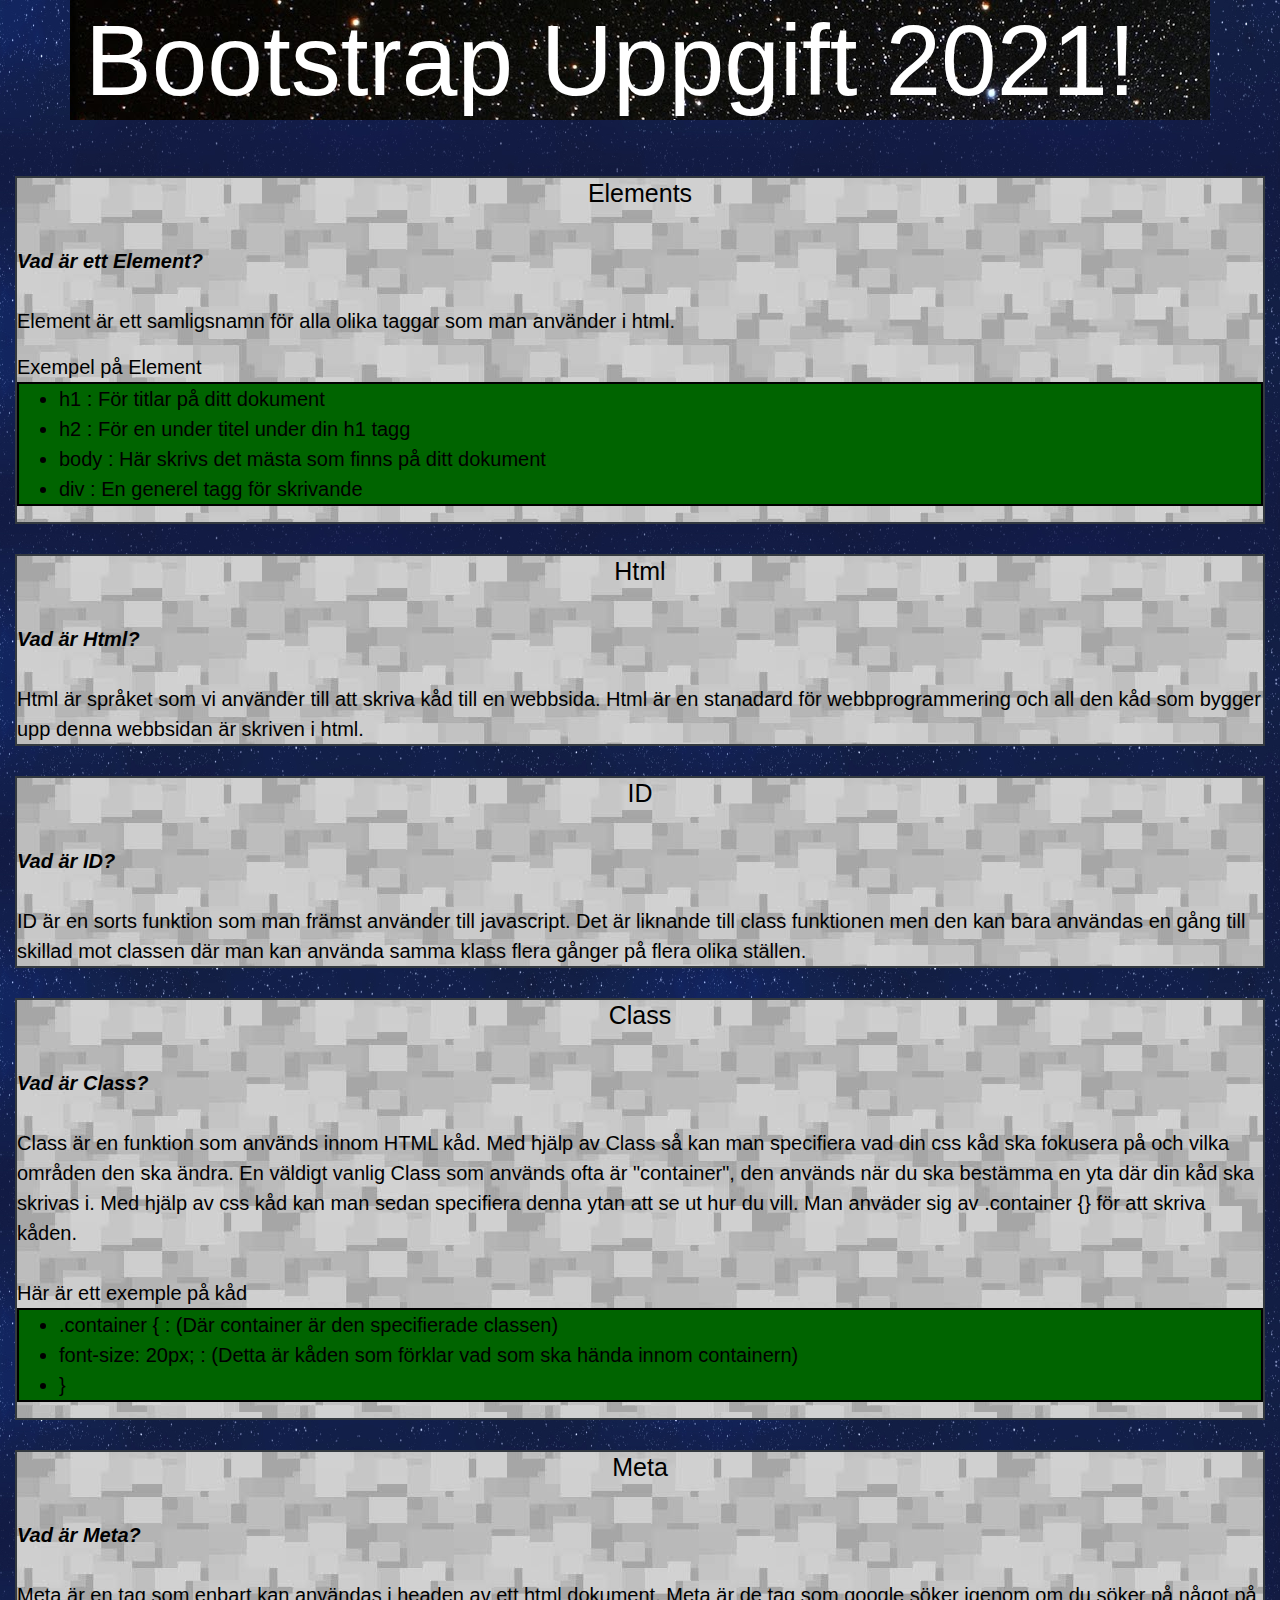
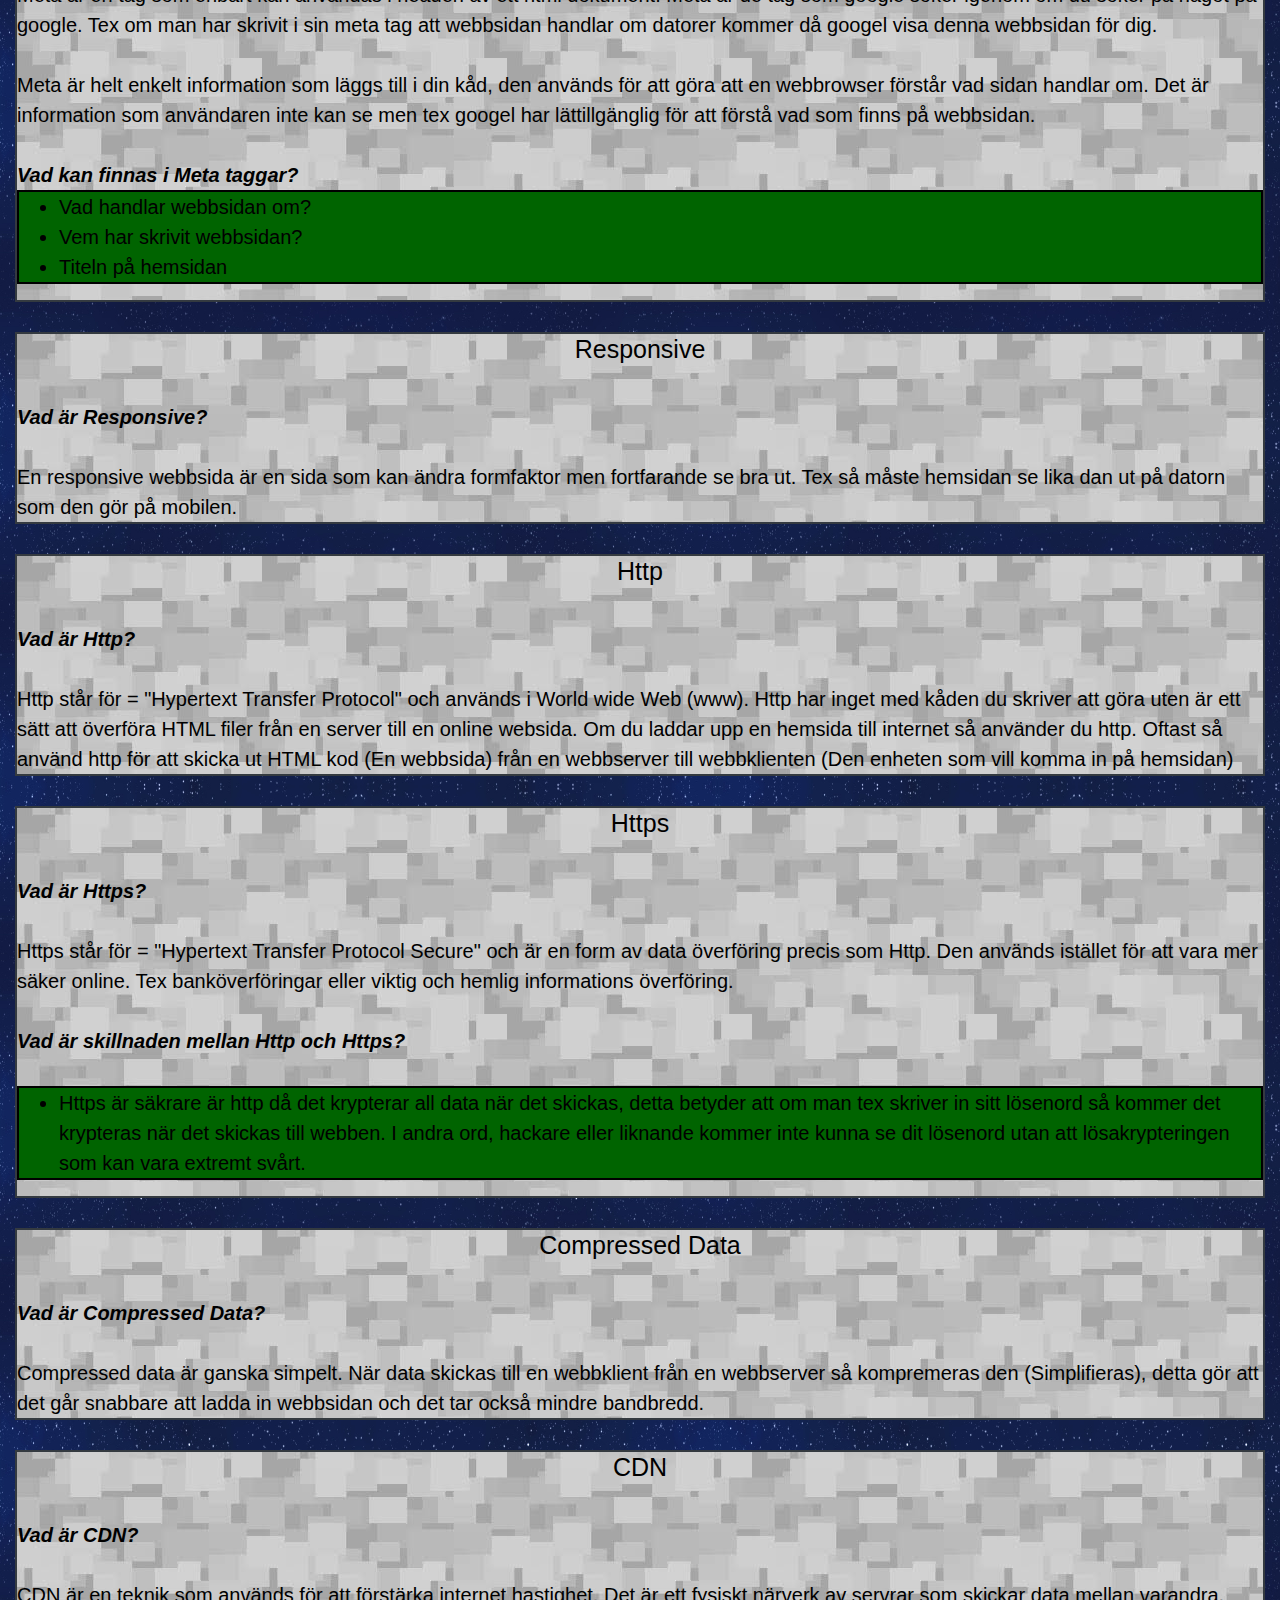
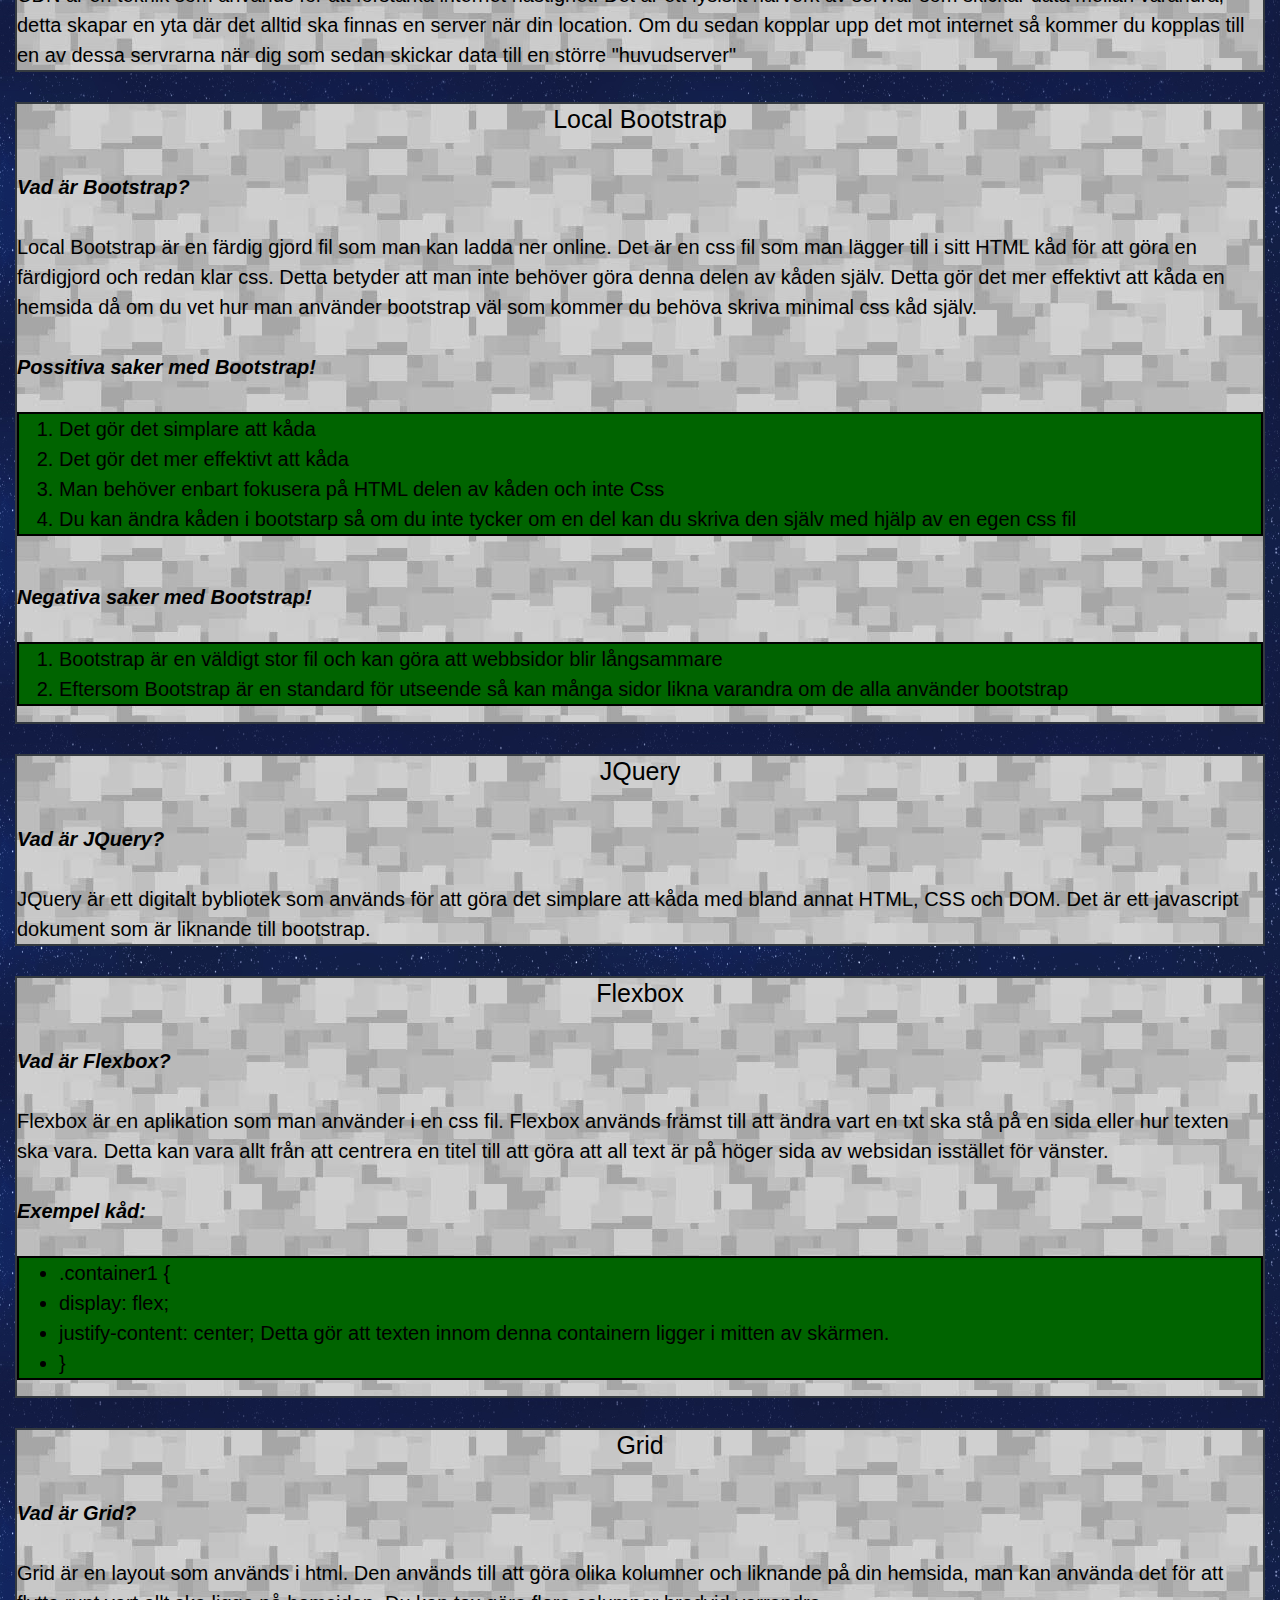
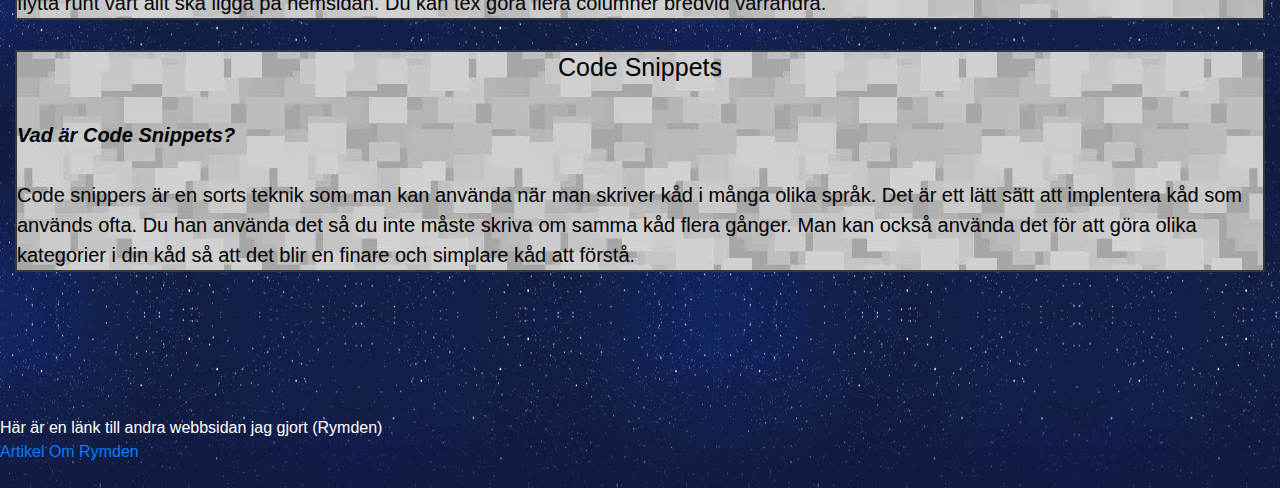
<file: index.html>
<html lang="en">
<head>
    <meta charset="UTF-8">
    <meta name="viewport" content="width=device-width, initial-scale=1.0">
    <link rel="stylesheet" href="bootstrap.css">
    <link rel="stylesheet" href="style.css">
    <title>Document</title>
</head>

<body>



    <div class="container" style="background-image: url(universe.jpg);">
        <h1>Bootstrap Uppgift 2021!</h1> <!--Titel på sidan-->
    </div>

    <br> <!--Använder <br> för att göra ett mellanrum mellan raderna.-->
    <br>

    <div class="container2">
        <div class="container3">
            <h2>
                Elements <!--Använder h2 som en subb titel där det står vilket ord jag ska förklara-->
            </h2>
            <br>
            <div class="title"> <!--HAr gjort den klass som gör att alla mindre titlar står separat och ser lika dana ut-->
                <div>
                    Vad är ett Element?
                </div>
            </div>
            <br>
            <p>
                Element är ett samligsnamn för alla olika taggar som man använder i html.
            </p>
            <div>
                Exempel på Element
            </div>
            <ul class="list"> <!--Har gjort denna klassen så att om jag vill skriva en lista så ser dem lika ut.-->
                <li>h1 : För titlar på ditt dokument</li>
                <li>h2 : För en under titel under din h1 tagg</li>
                <li>body : Här skrivs det mästa som finns på ditt dokument</li>
                <li>div : En generel tagg för skrivande</li>
            </ul>
        </div>
        <br>
        <div class="container3">
            <h2>
                Html
            </h2>
            <br>
            <div class="title">
                Vad är Html?
            </div>
            <br>
            <div>Html är språket som vi använder till att skriva kåd till en webbsida. Html är en stanadard för webbprogrammering och all den kåd som bygger upp denna webbsidan är skriven i html.</div>
        </div>
        <br>
        <div class="container3">
            <h2>
                ID
            </h2>
            <br>
            <div class="title">
                Vad är ID?
            </div>
            <br>
            <div>ID är en sorts funktion som man främst använder till javascript. Det är liknande till class funktionen men den kan bara användas en gång till skillad mot classen där man kan använda samma klass flera gånger på flera olika ställen.</div>
        </div>
        <br>
        <div class="container3">
            <h2>
                Class
            </h2>
            <br>
            <div class="title">
                Vad är Class?
            </div>
            <br>
            <div>Class är en funktion som används innom HTML kåd. Med hjälp av Class så kan man specifiera vad din css kåd ska fokusera på och vilka områden den ska ändra. En väldigt vanlig Class som används ofta är "container", den används när du ska bestämma en yta där din kåd ska skrivas i. Med hjälp av css kåd kan man sedan specifiera denna ytan att se ut hur du vill. Man anväder sig av .container {} för att skriva kåden.</div>
            <br>
            <div>Här är ett exemple på kåd</div>
            <ul class="list"> <!--Här har jag en ul lista (Unordered List)-->
                <li>.container { : (Där container är den specifierade classen)</li>
                <li>  font-size: 20px; : (Detta är kåden som förklar vad som ska hända innom containern)</li>
                <li>}</li>
            </ul>
        </div>
        <br>
        <div class="container3">
            <h2>
                Meta
            </h2>
            <br>
            <div class="title">
                Vad är Meta?
            </div>
            <br>
            <div>Meta är en tag som enbart kan användas i headen av ett html dokument. Meta är de tag som google söker igenom om du söker på något på google. Tex om man har skrivit i sin meta tag att webbsidan handlar om datorer kommer då googel visa denna webbsidan för dig.</div>
            <br>
            <div>Meta är helt enkelt information som läggs till i din kåd, den används för att göra att en webbrowser förstår vad sidan handlar om. Det är information som användaren inte kan se men tex googel har lättillgänglig för att förstå vad som finns på webbsidan.</div>
            <br>
            <div class="title">
                Vad kan finnas i Meta taggar?
            </div>
            <ul class="list">
                <li>Vad handlar webbsidan om?</li>
                <li>Vem har skrivit webbsidan?</li>
                <li>Titeln på hemsidan</li>
            </ul>
        </div>
        <br>
        <div class="container3">
            <h2>
                Responsive
            </h2>
            <br>
            <div class="title">
                Vad är Responsive?
            </div>
            <br>
            <div>En responsive webbsida är en sida som kan ändra formfaktor men fortfarande se bra ut. Tex så måste hemsidan se lika dan ut på datorn som den gör på mobilen.</div>
        </div>
        <br>
        <div class="container3">
            <h2>
                Http
            </h2>
            <br>
            <div class="title">
                Vad är Http?
            </div>
            <br>
            <div>Http står för = "Hypertext Transfer Protocol" och används i World wide Web (www). Http har inget med kåden du skriver att göra uten är ett sätt att överföra HTML filer från en server till en online websida. Om du laddar upp en hemsida till internet så använder du http. Oftast så använd http för att skicka ut HTML kod (En webbsida) från en webbserver till webbklienten (Den enheten som vill komma in på hemsidan)</div>
        </div>
        <br>
        <div class="container3">
            <h2>
                Https
            </h2>
            <br>
            <div class="title">
                Vad är Https?
            </div>
            <br>
            <div>Https står för = "Hypertext Transfer Protocol Secure" och är en form av data överföring precis som Http. Den används istället för att vara mer säker online. Tex banköverföringar eller viktig och hemlig informations överföring.</div>
            <br>
            <div class="title">
                Vad är skillnaden mellan Http och Https?
            </div>
            <br>
            <ul class="list">
                <li>Https är säkrare är http då det krypterar all data när det skickas, detta betyder att om man tex skriver in sitt lösenord så kommer det krypteras när det skickas till webben. I andra ord, hackare eller liknande kommer inte kunna se dit lösenord utan att lösakrypteringen som kan vara extremt svårt.</li>
            </ul>
        </div>
        <br>
        <div class="container3">
            <h2>
                Compressed Data
            </h2>
            <br>
            <div class="title">
                Vad är Compressed Data?
            </div>
            <br>
            <div>Compressed data är ganska simpelt. När data skickas till en webbklient från en webbserver så kompremeras den (Simplifieras), detta gör att det går snabbare att ladda in webbsidan och det tar också mindre bandbredd.</div>
        </div>
        <br>
        <div class="container3">
            <h2>
                CDN
            </h2>
            <br>
            <div class="title">
                Vad är CDN?
            </div>
            <br>
            <div>CDN är en teknik som används för att förstärka internet hastighet. Det är ett fysiskt närverk av servrar som skickar data mellan varandra, detta skapar en yta där det alltid ska finnas en server när din location. Om du sedan kopplar upp det mot internet så kommer du kopplas till en av dessa servrarna när dig som sedan skickar data till en större "huvudserver"</div>
        </div>
        <br>
        <div class="container3">
            <h2>
                Local Bootstrap
            </h2>
            <br>
            <div class="title">
                Vad är Bootstrap?
            </div>
            <br>
            <div>Local Bootstrap är en färdig gjord fil som man kan ladda ner online. Det är en css fil som man lägger till i sitt HTML kåd för att göra en färdigjord och redan klar css. Detta betyder att man inte behöver göra denna delen av kåden själv. Detta gör det mer effektivt att kåda en hemsida då om du vet hur man använder bootstrap väl som kommer du behöva skriva minimal css kåd själv.</div>
            <br>
            <div class="title">
                Possitiva saker med Bootstrap!
            </div>
            <br>
            <ol class="list"> <!--Här har jag en ol lista (Ordered list)-->
                <li>Det gör det simplare att kåda</li>
                <li>Det gör det mer effektivt att kåda</li>
                <li>Man behöver enbart fokusera på HTML delen av kåden och inte Css</li>
                <li>Du kan ändra kåden i bootstarp så om du inte tycker om en del kan du skriva den själv med hjälp av en egen css fil</li>
            </ol>
            <br>
            <div class="title">
                Negativa saker med Bootstrap!
            </div>
            <br>
            <ol class="list">
                <li>Bootstrap är en väldigt stor fil och kan göra att webbsidor blir långsammare</li>
                <li>Eftersom Bootstrap är en standard för utseende så kan många sidor likna varandra om de alla använder bootstrap</li>
            </ol>

        </div>
        <br>
        <div class="container3">
            <h2>
                JQuery
            </h2>
            <br>
            <div class="title">
                Vad är JQuery?
            </div>
            <br>
            <div>JQuery är ett digitalt bybliotek som används för att göra det simplare att kåda med bland annat HTML, CSS och DOM. Det är ett javascript dokument som är liknande till bootstrap.</div>
        </div>
        <br>
        <div class="container3">
            <h2>
                Flexbox
            </h2>
            <br>
            <div class="title">
                Vad är Flexbox?
            </div>
            <br>
            <div>Flexbox är en aplikation som man använder i en css fil. Flexbox används främst till att ändra vart en txt ska stå på en sida eller hur texten ska vara. Detta kan vara allt från att centrera en titel till att göra att all text är på höger sida av websidan isstället för vänster.</div>
            <br>
            <div class="title">
                Exempel kåd:
            </div>
            <br>
            <ul class="list">
                <li>.container1 {</li>
                <li>display: flex;</li>
                <li>justify-content: center; Detta gör att texten innom denna containern ligger i mitten av skärmen.</li>
                <li> }</li>
            </ul>
        </div>
        <br>
        <div class="container3">
            <h2>
                Grid
            </h2>
            <br>
            <div class="title">
                Vad är Grid?
            </div>
            <br>
            <div>Grid är en layout som används i html. Den används till att göra olika kolumner och liknande på din hemsida, man kan använda det för att flytta runt vart allt ska ligga på hemsidan. Du kan tex göra flera columner bredvid varrandra.</div>
        </div>
        <br>
        <div class="container3">
            <h2>
                Code Snippets
            </h2>
            <br>
            <div class="title">
                Vad är Code Snippets?
            </div>
            <br>
            <div>Code snippers är en sorts teknik som man kan använda när man skriver kåd i många olika språk. Det är ett lätt sätt att implentera kåd som används ofta. Du han använda det så du inte måste skriva om samma kåd flera gånger. Man kan också använda det för att göra olika kategorier i din kåd så att det blir en finare och simplare kåd att förstå.</div>
        </div>
    </div>

<br>
<br>
<br>
<br>
<br>
<br>

<!--DEtta är länken till en del av den andra webbsidan jag gjorde urprungligen.-->
    <div style="color: white">
        Här är en länk till andra webbsidan jag gjort (Rymden)
    </div >
    <a href="Rymden.html">Artikel Om Rymden</a>

<br>
<br>
</body>
</file>
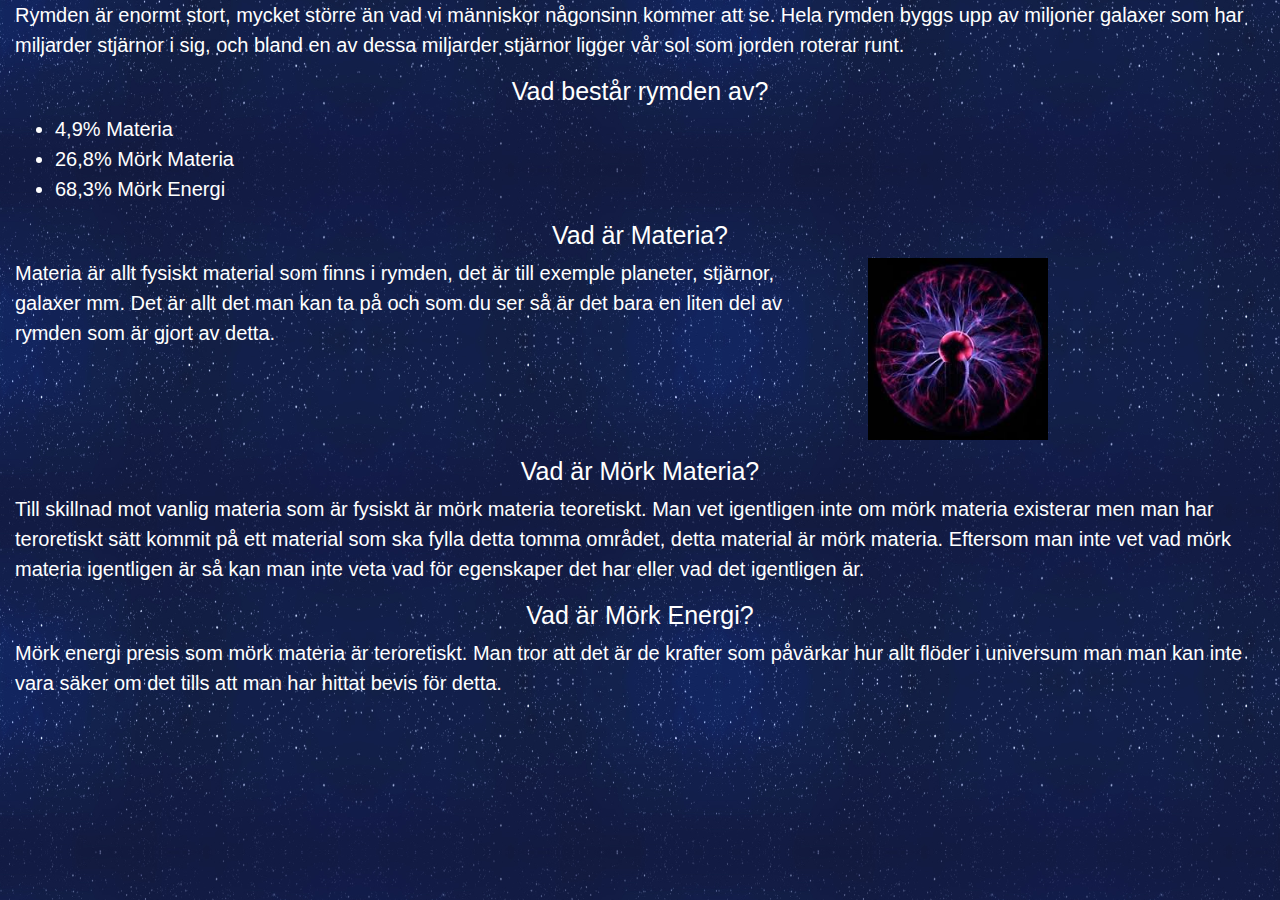
<file: Rymden.html>
<html lang="en">
<head>
    <meta charset="UTF-8">
    <meta name="viewport" content="width=device-width, initial-scale=1.0">
    <link rel="stylesheet" href="bootstrap.css">
    <link rel="stylesheet" href="style.css">
    <title>Document</title>
</head>

<body style="color:white">


    <div class="container2">
        <p>Rymden är enormt stort, mycket större än vad vi människor någonsinn kommer att se. Hela rymden byggs upp av miljoner galaxer som har miljarder stjärnor i sig, och bland en av dessa miljarder stjärnor ligger vår sol som jorden roterar runt.</p>
        <h2>Vad består rymden av?</h2>
        
        <ul>
            <li>4,9% Materia</li>
            <li>26,8% Mörk Materia</li>
            <li>68,3% Mörk Energi</li>
        </ul>
        
        <h2>Vad är Materia?</h2>
        <div class="row"> <!--Här har jag försökt att använda kolumner-->
            <div class="col-md-8"> <!--Här har jag försökt att använda kolumner-->
                <p>Materia är allt fysiskt material som finns i rymden, det är till exemple planeter, stjärnor, galaxer mm. Det är allt det man kan ta på och som du ser så är det bara en liten del av rymden som är gjort av detta.</p>
            </div>
            <div class="col-md-4"> <!--Här har jag försökt att använda kolumner-->
                <p><img src="Materia.jpg" width="180px"></p>
            </div>
        </div>

        <h2>Vad är Mörk Materia?</h2>
        <p>Till skillnad mot vanlig materia som är fysiskt är mörk materia teoretiskt. Man vet igentligen inte om mörk materia existerar men man har teroretiskt sätt kommit på ett material som ska fylla detta tomma området, detta material är mörk materia. Eftersom man inte vet vad mörk materia igentligen är så kan man inte veta vad för egenskaper det har eller vad det igentligen är.</p>
        
        <h2>Vad är Mörk Energi?</h2>
        <p>Mörk energi presis som mörk materia är teroretiskt. Man tror att det är de krafter som påvärkar hur allt flöder i universum man man kan inte vara säker om det tills att man har hittat bevis för detta.</p>

    </div>
</body>
</file>
<file: style.css>
body{
    background-image: url("rymnden.png");
    color:black;

}

h1 {
    font-size: 100px;
    color: white;
}

h2 {
    font-size: 25px;
    font-style: bold;
    display: flex;
    justify-content: center;
    
}

.container2 {
    font-size: 20px;
}

.container3{
    border-style: solid;
    border-width: 2px;
    border-color: #343a40;
    background-image: url("Repeat.jpg");
}

.title {
    font-size: 20px;
    font-style: oblique;
    font-weight: bold;
}

.list {
    border-width: 2px;
    border-style: solid;
    background-color:darkgreen;
}
</file>
